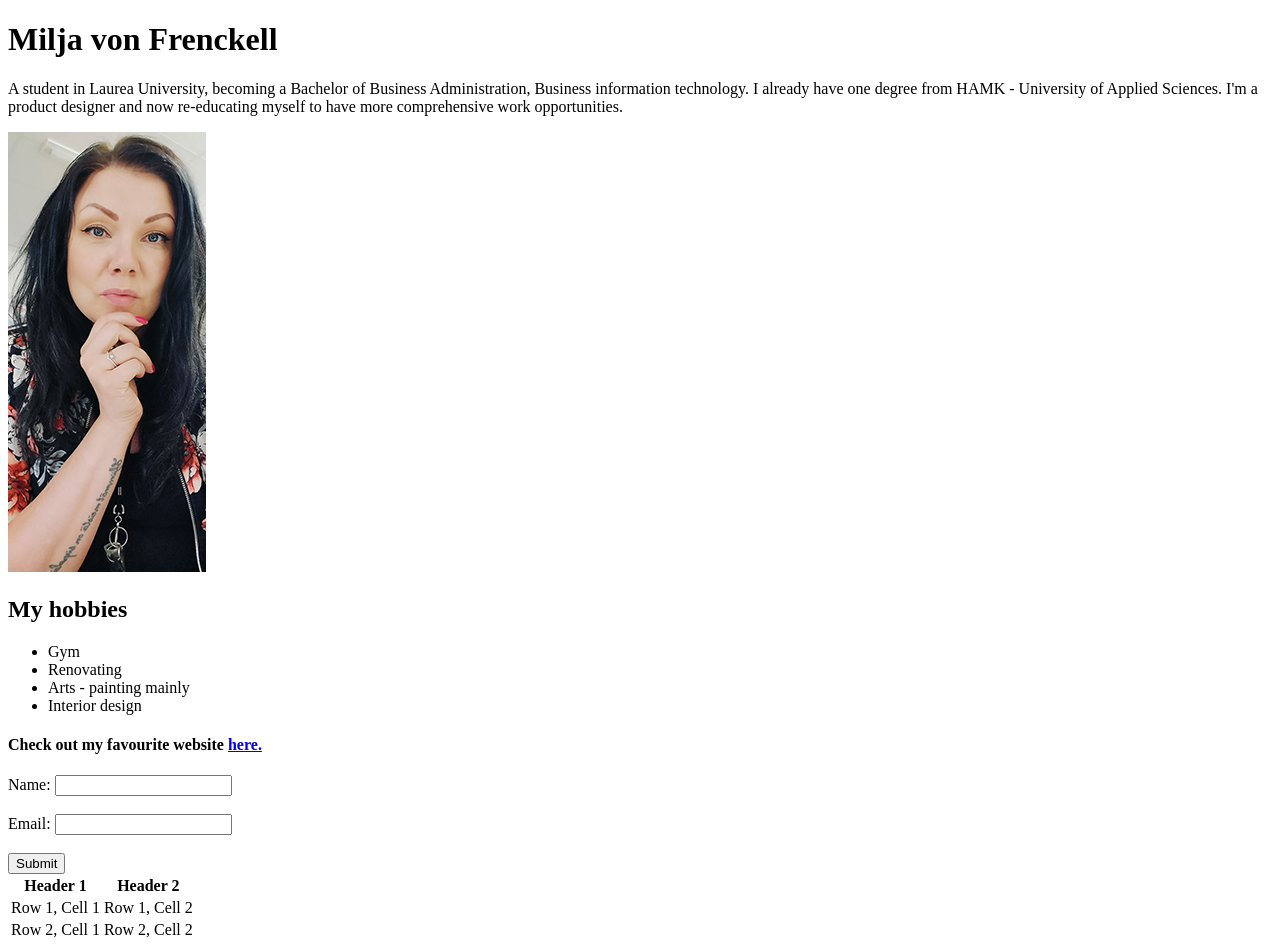
<file: WS01/index.html>
<!doctype html>
<html lang="en">
  <head>
    <meta charset="UTF-8" />
    <meta name="viewport" content="width=device-width, initial-scale=1.0" />
    <title>Miljan ensimmäinen HTML-sivu</title>
  </head>

  <body>
    <h1>Milja von Frenckell</h1>
    <p>
      A student in Laurea University, becoming a Bachelor of Business
      Administration, Business information technology. I already have one degree
      from HAMK - University of Applied Sciences. I'm a product designer and now
      re-educating myself to have more comprehensive work opportunities.
    </p>
    <img src="./images/Miljavf.jpeg" alt="Milja von Frenckell" />

    <h2>My hobbies</h2>
    <ul>
      <li>Gym</li>
      <li>Renovating</li>
      <li>Arts - painting mainly</li>
      <li>Interior design</li>
    </ul>

    <h4>
      Check out my favourite website
      <a href="https://fi.pinterest.com/">here.</a>
    </h4>

    <form>
      <label for="name">Name:</label>
      <input type="text" id="name" name="name" /><br /><br />
      <label for="email">Email:</label>
      <input type="email" id="email" name="email" /><br /><br />
      <input type="submit" value="Submit" />
    </form>

    <table>
      <tr>
        <th>Header 1</th>
        <th>Header 2</th>
      </tr>
      <tr>
        <td>Row 1, Cell 1</td>
        <td>Row 1, Cell 2</td>
      </tr>
      <tr>
        <td>Row 2, Cell 1</td>
        <td>Row 2, Cell 2</td>
      </tr>
    </table>
  </body>
</html>
</file>
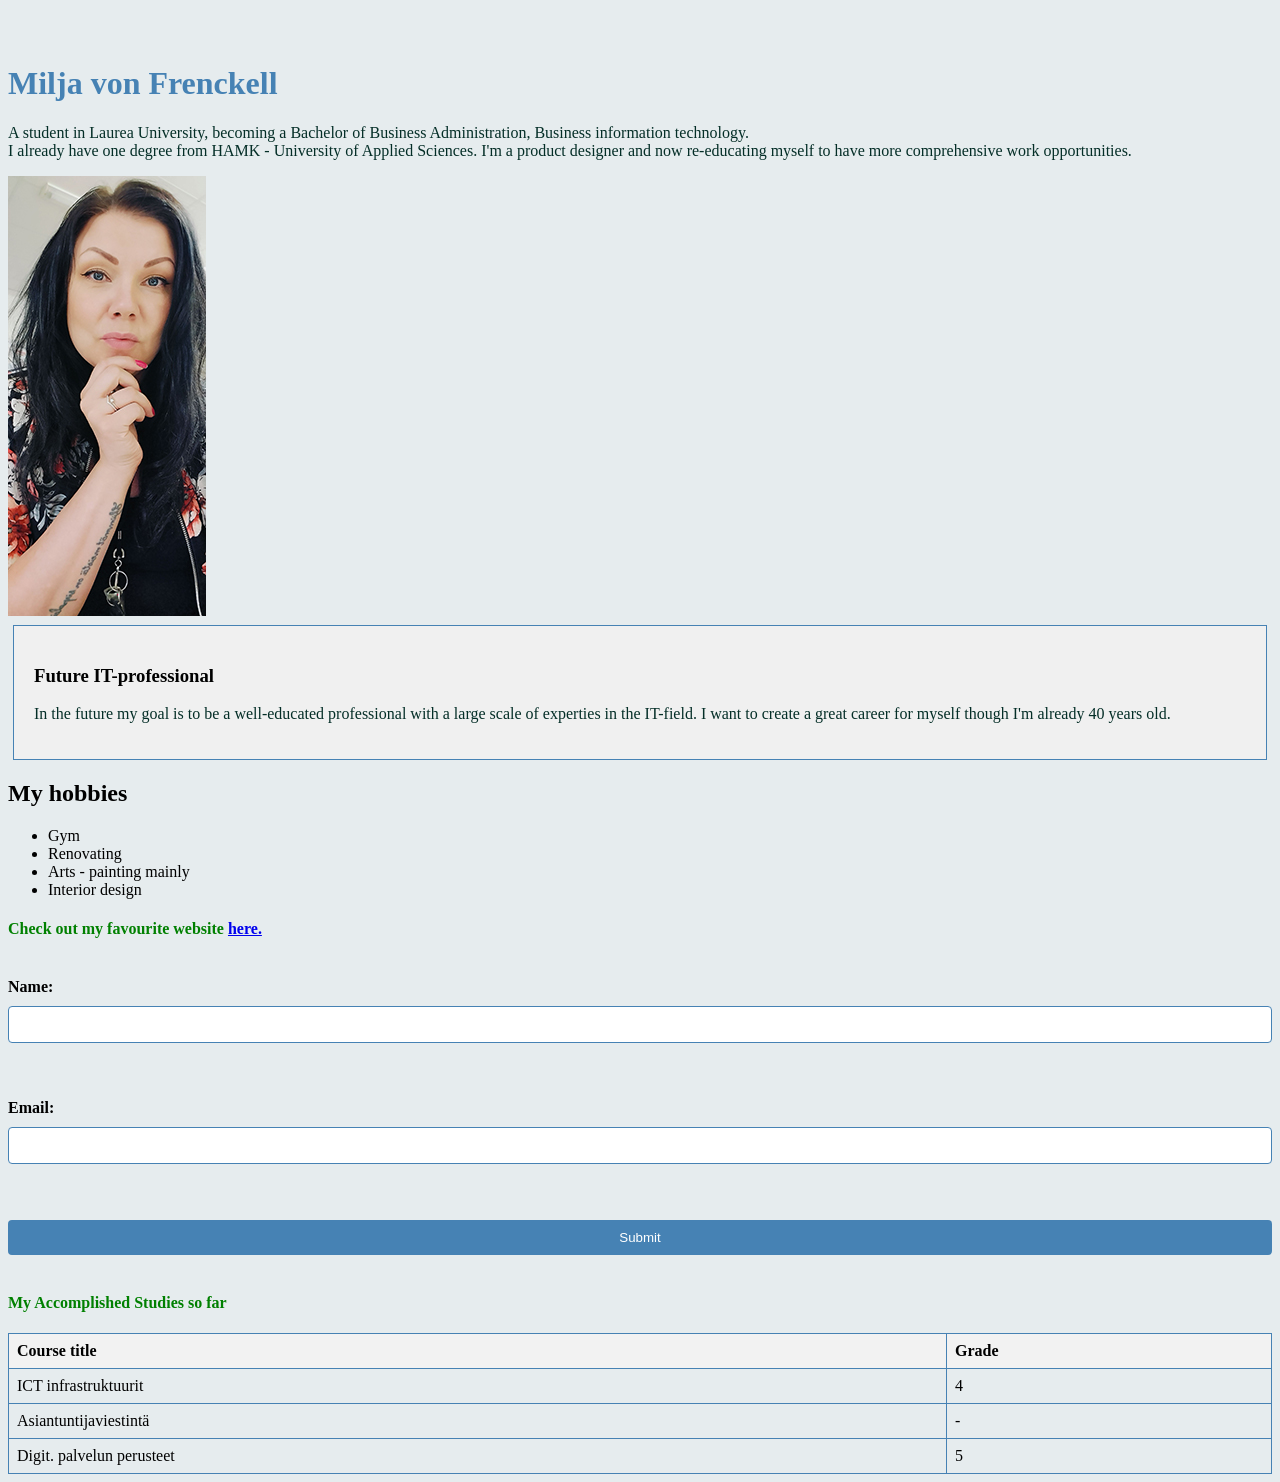
<file: WS02/index.html>
<!doctype html>
<html lang="en">
  <head>
    <style>
      h4 {
        color: green;
      }
    </style>

    <link rel="stylesheet" href="styles.css" />

    <meta charset="UTF-8" />
    <meta name="viewport" content="width=device-width, initial-scale=1.0" />
    <title>Miljan ensimmäinen HTML-sivu</title>
  </head>

  <body>
    <br>
    <br>
    <h1 style="color: steelblue">Milja von Frenckell</h1>
    <p>
      A student in Laurea University, becoming a Bachelor of Business
      Administration, Business information technology.<br> I already have one degree
      from HAMK - University of Applied Sciences. I'm a product designer and now
      re-educating myself to have more comprehensive work opportunities.
    </p>
    <img src="./images/Miljavf.jpeg" alt="Milja von Frenckell" />

    <div class="content-box">
      <h3>Future IT-professional</h3>
      <p>
        In the future my goal is to be a well-educated professional with a large
        scale of experties in the IT-field. I want to create a great career for
        myself though I'm already 40 years old.
      </p>
    </div>

    <h2>My hobbies</h2>
    <ul>
      <li>Gym</li>
      <li>Renovating</li>
      <li>Arts - painting mainly</li>
      <li>Interior design</li>
    </ul>

    <h4>
      Check out my favourite website
      <a href="https://fi.pinterest.com/">here.</a>
    </h4>

    <br />
    <! Rivinvaihto -->

    <form>
      <label for="name">Name:</label>
      <input type="text" id="name" name="name" /><br /><br />
      <label for="email">Email:</label>
      <input type="email" id="email" name="email" /><br /><br />
      <input type="submit" value="Submit" />
    </form>

    <br />
    <! Rivinvaihto -->

    <h4>My Accomplished Studies so far</h4>
    <table>
      <tr>
        <th>Course title</th>
        <th>Grade</th>
      </tr>
      <tr>
        <td>ICT infrastruktuurit</td>
        <td>4</td>
      </tr>
      <tr>
        <td>Asiantuntijaviestintä</td>
        <td>-</td>
      </tr>
      <tr>
        <td>Digit. palvelun perusteet</td>
        <td>5</td>
      </tr>
    </table>
  </body>
</html>
</file>
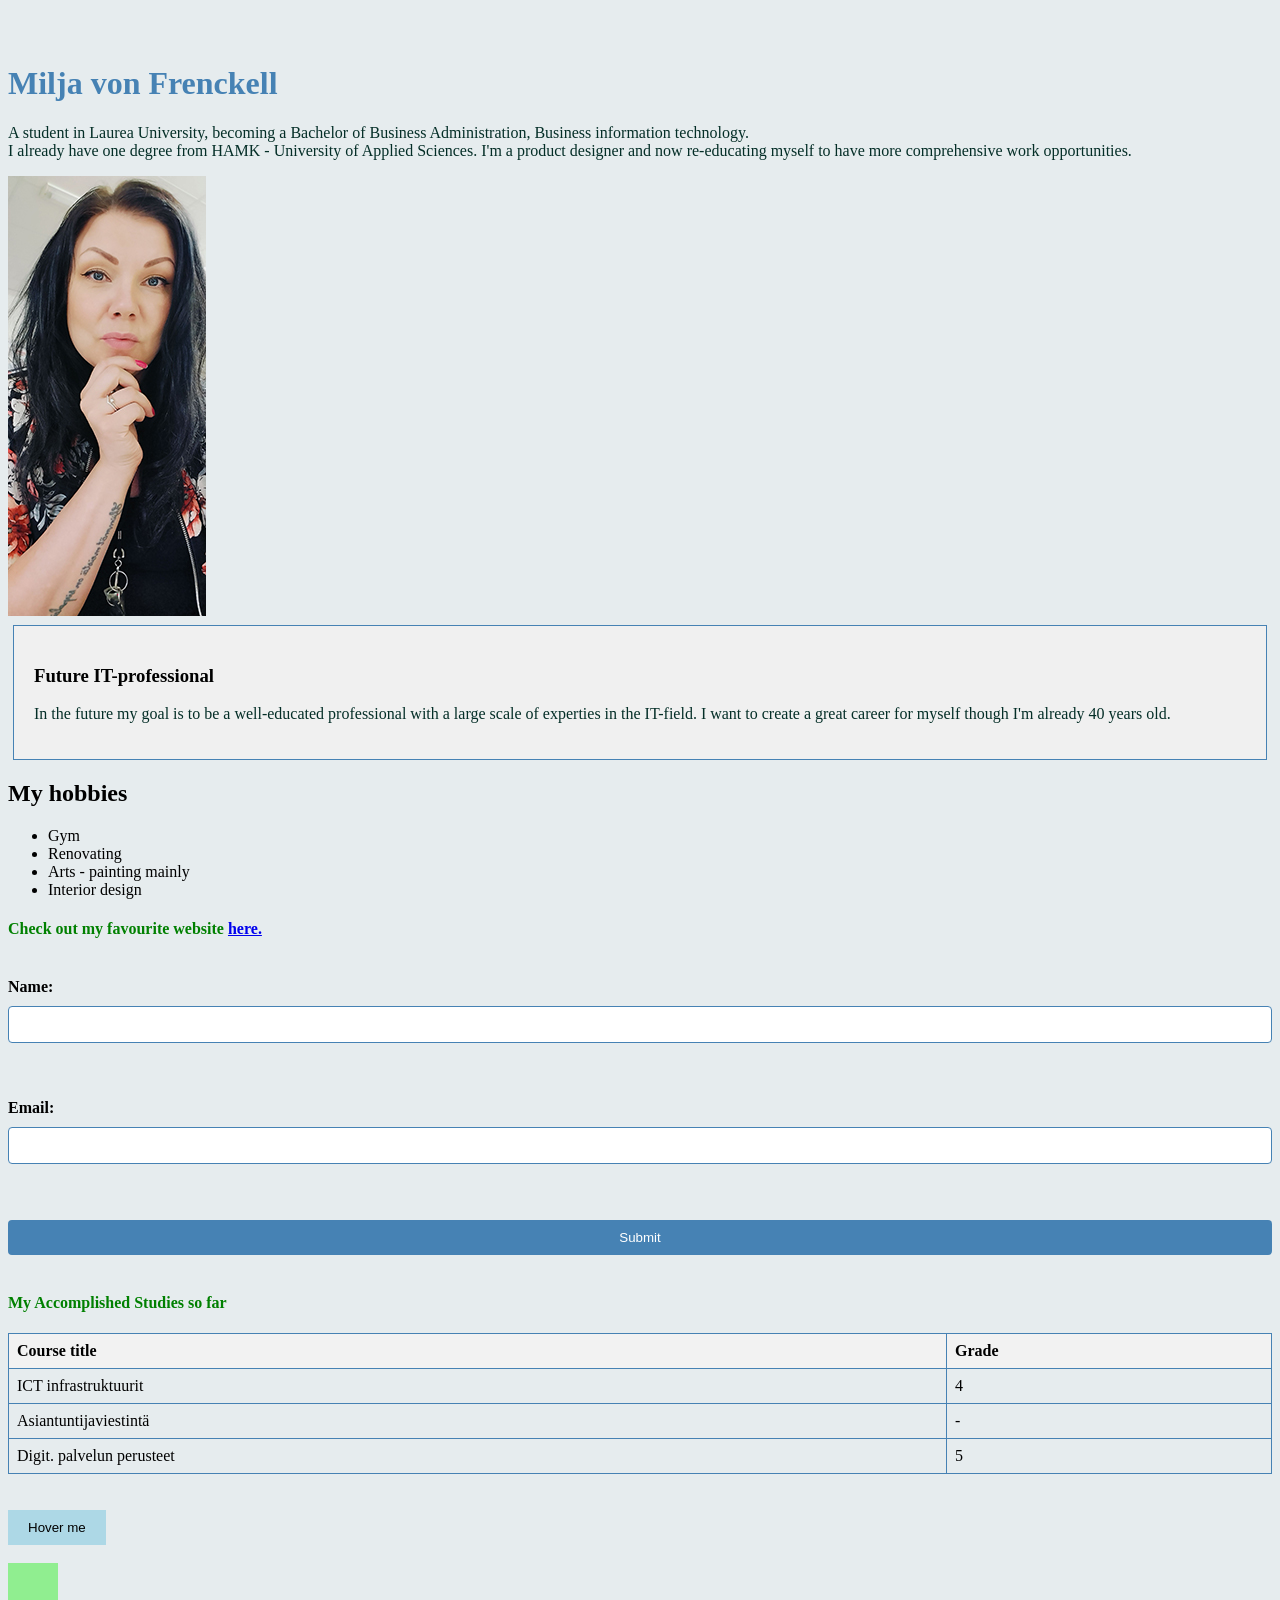
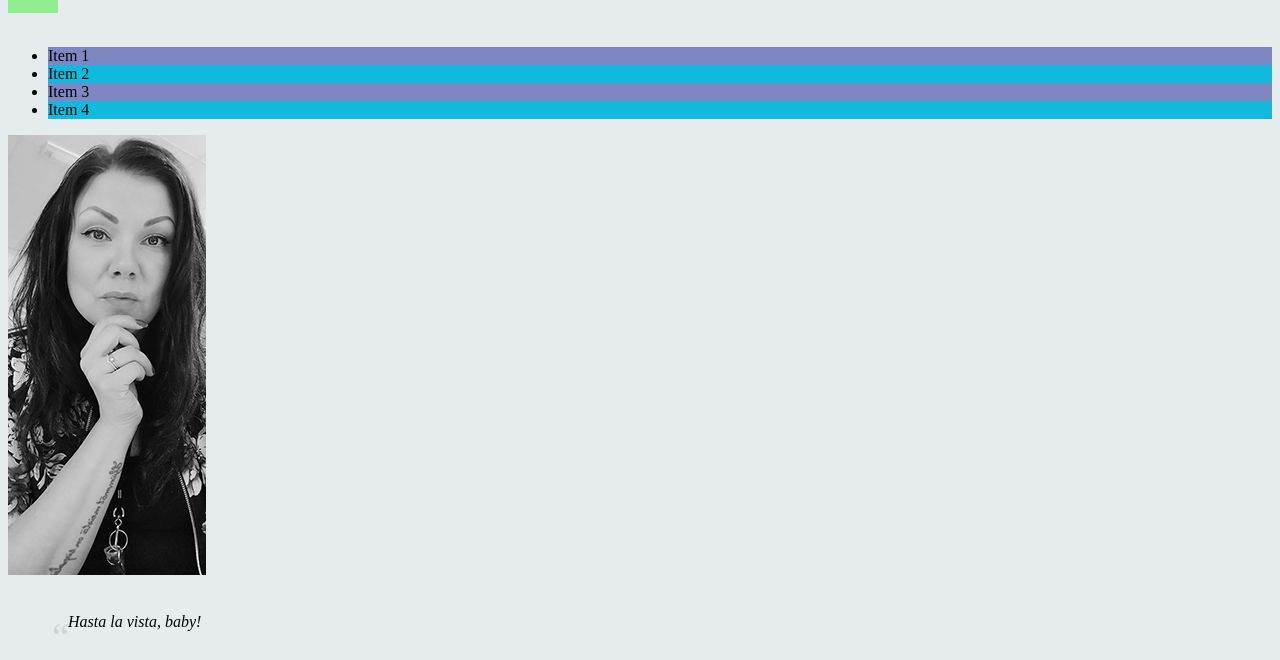
<file: WS03/index.html>
<!doctype html>
<html lang="en">
  <head>
    <style>
      h4 {
        color: green;
      }
    </style>

    <link rel="stylesheet" href="styles.css" />

    <meta charset="UTF-8" />
    <meta name="viewport" content="width=device-width, initial-scale=1.0" />
    <title>Miljan ensimmäinen HTML-sivu</title>
  </head>

  <body>
    <br />
    <br />
    <h1 style="color: steelblue">Milja von Frenckell</h1>
    <p>
      A student in Laurea University, becoming a Bachelor of Business
      Administration, Business information technology.<br />
      I already have one degree from HAMK - University of Applied Sciences. I'm
      a product designer and now re-educating myself to have more comprehensive
      work opportunities.
    </p>
    <img src="./images/Miljavf.jpeg" alt="Milja von Frenckell" />

    <div class="content-box">
      <h3>Future IT-professional</h3>
      <p>
        In the future my goal is to be a well-educated professional with a large
        scale of experties in the IT-field. I want to create a great career for
        myself though I'm already 40 years old.
      </p>
    </div>

    <h2>My hobbies</h2>
    <ul>
      <li>Gym</li>
      <li>Renovating</li>
      <li>Arts - painting mainly</li>
      <li>Interior design</li>
    </ul>

    <h4>
      Check out my favourite website
      <a href="https://fi.pinterest.com/">here.</a>
    </h4>

    <br />
    <! Rivinvaihto -->

    <form>
      <label for="name">Name:</label>
      <input type="text" id="name" name="name" /><br /><br />
      <label for="email">Email:</label>
      <input type="email" id="email" name="email" /><br /><br />
      <input type="submit" value="Submit" />
    </form>

    <br />
    <! Rivinvaihto -->

    <h4>My Accomplished Studies so far</h4>
    <table>
      <tr>
        <th>Course title</th>
        <th>Grade</th>
      </tr>
      <tr>
        <td>ICT infrastruktuurit</td>
        <td>4</td>
      </tr>
      <tr>
        <td>Asiantuntijaviestintä</td>
        <td>-</td>
      </tr>
      <tr>
        <td>Digit. palvelun perusteet</td>
        <td>5</td>
      </tr>
    </table>
    <br />
    <br />
    <button class="transition-button">Hover me</button>
    <br />
    <br />
    <div class="animation-box"></div>
    <br />
    <ul class="pseudo-list">
      <li>Item 1</li>
      <li>Item 2</li>
      <li>Item 3</li>
      <li>Item 4</li>
    </ul>

    <img
      src="./images/Miljavf.jpeg"
      alt="Grayscale Image"
      class="filter-image"
    />
    <br />
    <br />
    <blockquote class="quote">Hasta la vista, baby!</blockquote>
  </body>
</html>
</file>
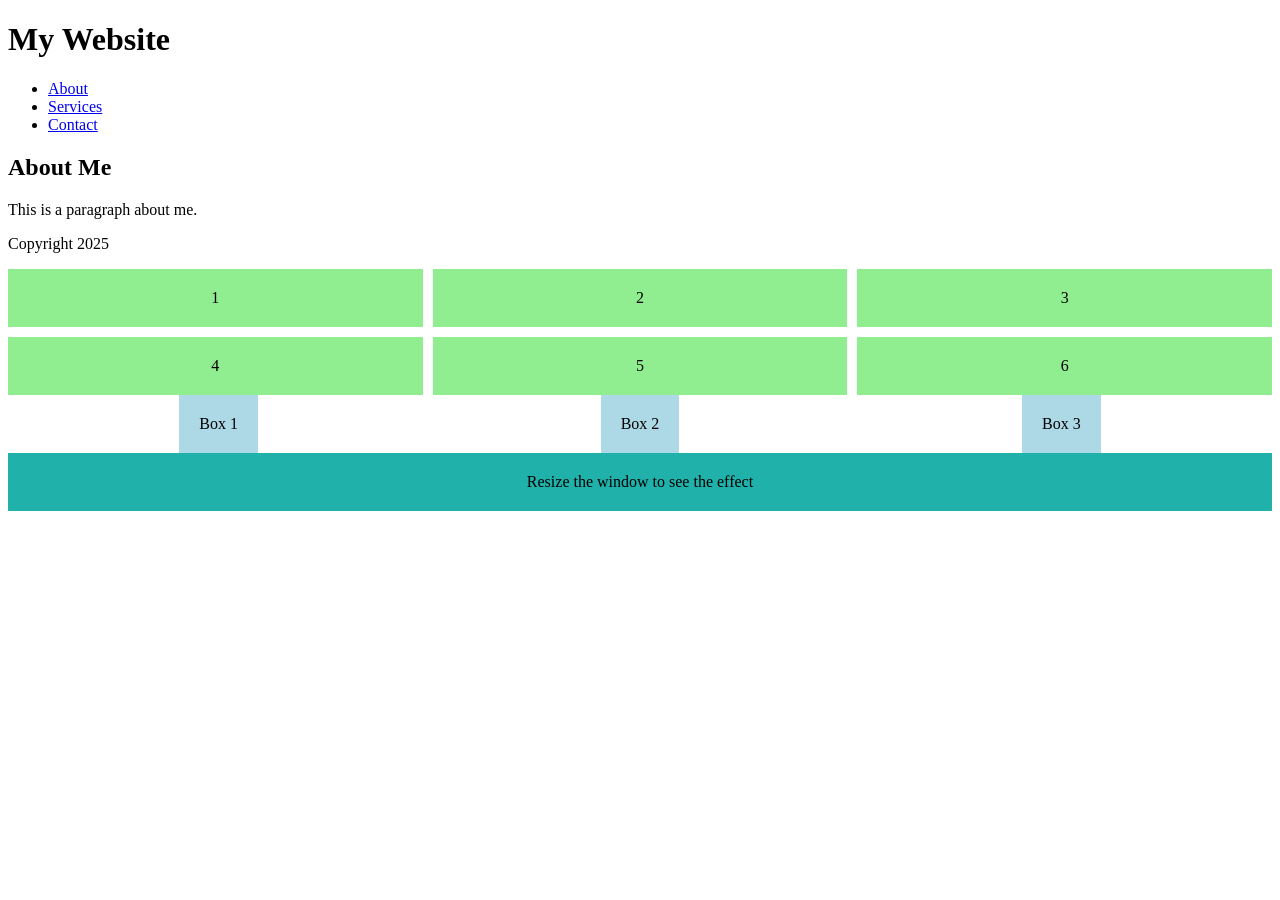
<file: WS04/index.html>
<!DOCTYPE html>
<html lang="en">
<head>
  <link rel="stylesheet" href="styles.css">
  <meta charset="UTF-8">
  <meta name="viewport" content="width=device-width, initial-scale=1.0">
  <title>Document</title>
</head>
<body>
  <header>
  <h1>My Website</h1>
  <nav>
    <ul>
      <li><a href="#about">About</a></li>
      <li><a href="#services">Services</a></li>
      <li><a href="#contact">Contact</a></li>
    </ul>
  </nav>
</header>

<main>
  <section id="about">
    <h2>About Me</h2>
    <p>This is a paragraph about me.</p>
  </section>
</main>

<footer>
  <p>Copyright 2025</p>
</footer>
<div class="grid-container">
  <div class="grid-item">1</div>
  <div class="grid-item">2</div>
  <div class="grid-item">3</div>
  <div class="grid-item">4</div>
  <div class="grid-item">5</div>
  <div class="grid-item">6</div>
</div>

<div class="flex-container">
  <div class="box">Box 1</div>
  <div class="box">Box 2</div>
  <div class="box">Box 3</div>
</div>
<div class="responsive-box">Resize the window to see the effect</div>

</body>
</html>
</file>
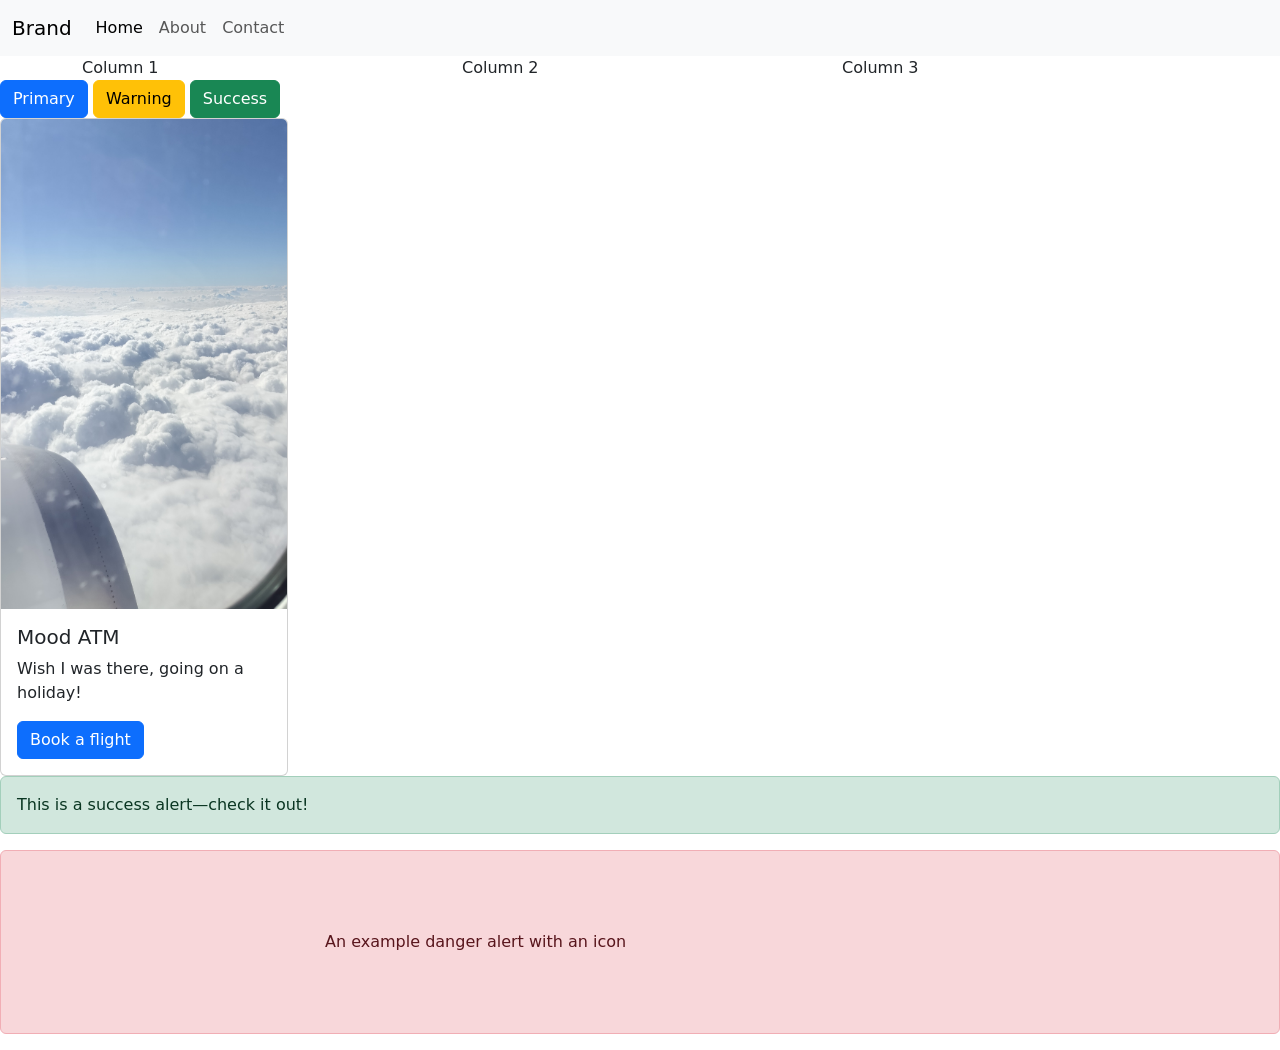
<file: WS06/index.html>
<!DOCTYPE html>
<html lang="en">
<head>
    <!-- Bootstrap CSS -->
<link href="https://cdn.jsdelivr.net/npm/bootstrap@5.3.0/dist/css/bootstrap.min.css" rel="stylesheet">

<!-- Bootstrap JavaScript (place before closing </body> tag) -->
<script src="https://cdn.jsdelivr.net/npm/bootstrap@5.3.0/dist/js/bootstrap.bundle.min.js"></script>
  <meta charset="UTF-8">
  <meta name="viewport" content="width=device-width, initial-scale=1.0">
  <title>Document</title>
</head>

<body>
<nav class="navbar navbar-expand-lg navbar-light bg-light">
  <div class="container-fluid">
    <a class="navbar-brand" href="#">Brand</a>
    <button class="navbar-toggler" type="button" data-bs-toggle="collapse" data-bs-target="#navbarNav" aria-controls="navbarNav" aria-expanded="false" aria-label="Toggle navigation">
      <span class="navbar-toggler-icon"></span>
    </button>
    <div class="collapse navbar-collapse" id="navbarNav">
      <ul class="navbar-nav me-auto mb-2 mb-lg-0">
        <li class="nav-item"><a class="nav-link active" aria-current="page" href="#">Home</a></li>
        <li class="nav-item"><a class="nav-link" href="#">About</a></li>
        <li class="nav-item"><a class="nav-link" href="#">Contact</a></li>
      </ul>
    </div>
  </div>
</nav>
<div class="container">
  <div class="row">
    <div class="col-md-4 col-12">Column 1</div>
    <div class="col-md-4 col-12">Column 2</div>
    <div class="col-md-4 col-12">Column 3</div>
  </div>
</div>
<button class="btn btn-primary">Primary</button>
<button type="button" class="btn btn-warning">Warning</button>
<button class="btn btn-success">Success</button>
<div class="card" style="width: 18rem;">
  <img src="pilvilinna.jpg" class="card-img-top" alt="Card Image">
  <div class="card-body">
    <h5 class="card-title">Mood ATM</h5>
    <p class="card-text">Wish I was there, going on a holiday!</p>
    <a href="#" class="btn btn-primary">Book a flight</a>
  </div>
</div>
<div class="alert alert-success" role="alert">
  This is a success alert—check it out!
</div>
<div class="alert alert-danger d-flex align-items-center" role="alert">
  <svg class="bi flex-shrink-0 me-2" role="img" aria-label="Danger:"><use xlink:href="#exclamation-triangle-fill"/></svg>
  <div>
    An example danger alert with an icon
  </div>
</div>
</body>
</html>
</file>
<file: WS02/styles.css>
p {
      color: rgb(4, 46, 39);
    }
    
    body {
      background-color: rgb(230, 236, 238);
    }
    
    h1 {
      font-size: 2em;
    }

    .content-box {
  padding: 20px;
  margin: 5px;
  background-color: #f0f0f0;
  border: 1px solid steelblue;
}

table {
      width: 100%;
      border-collapse: collapse;
    }
    
    th, td {
      border: 1px solid steelblue;
      padding: 8px;
      text-align: left;
    }
    
    th {
      background-color: #f2f2f2;
    }
    
    form {
      display: flex;
      flex-direction: column;
      gap: 10px;
    }
    
    label {
      font-weight: bold;
    }
    
    input[type="text"], input[type="email"] {
      padding: 10px;
      border: 1px solid steelblue;
      border-radius: 4px;
    }
    
    input[type="submit"] {
      background-color: steelblue;
      color: white;
      padding: 10px;
      border: none;
      border-radius: 4px;
      cursor: pointer;
    }
    
    input[type="submit"]:hover {
      background-color: #45a049;
    }
</file>
<file: WS03/styles.css>
p {
      color: rgb(4, 46, 39);
    }
    
    body {
      background-color: rgb(230, 236, 238);
    }
    
    h1 {
      font-size: 2em;
    }

    .content-box {
  padding: 20px;
  margin: 5px;
  background-color: #f0f0f0;
  border: 1px solid steelblue;
}

 .transition-button {
        background-color: lightblue;
        padding: 10px 20px;
        border: none;
        cursor: pointer;
        transition: background-color 0.3s ease;
      }
      
      .transition-button:hover {
        background-color: lightcoral;
      }

      .animation-box {
        width: 50px;
        height: 50px;
        background-color: lightgreen;
        position: relative;
        animation: move 2s infinite alternate;
      }
      
      @keyframes move {
        from {
          left: 0;
        }
        to {
          left: 100px;
        }
      }

      .pseudo-list li:nth-child(odd) {
        background-color: rgb(127, 135, 195);
      }
      
      .pseudo-list li:nth-child(even) {
        background-color: rgb(15, 186, 220);
      }

.filter-image {
        filter: grayscale(100%);
        transition: filter 0.3s ease;
      }
      
      .filter-image:hover {
        filter: grayscale(0%);
      }

      .quote {
        position: relative;
        padding-left: 20px;
        font-style: italic;
      }
      
      .quote::before {
        content: '“';
        font-size: 40px;
        position: absolute;
        left: 0;
        top: 0;
        color: lightgray;
      }

table {
      width: 100%;
      border-collapse: collapse;
    }
    
    th, td {
      border: 1px solid steelblue;
      padding: 8px;
      text-align: left;
    }
    
    th {
      background-color: #f2f2f2;
    }
    
    form {
      display: flex;
      flex-direction: column;
      gap: 10px;
    }
    
    label {
      font-weight: bold;
    }
    
    input[type="text"], input[type="email"] {
      padding: 10px;
      border: 1px solid steelblue;
      border-radius: 4px;
    }
    
    input[type="submit"] {
      background-color: steelblue;
      color: white;
      padding: 10px;
      border: none;
      border-radius: 4px;
      cursor: pointer;
    }
    
    input[type="submit"]:hover {
      background-color: #45a049;
    }
</file>
<file: WS04/styles.css>
.grid-container {
  display: grid;
  grid-template-columns: repeat(3, 1fr);
  grid-gap: 10px;
}

.grid-item {
  background-color: lightgreen;
  padding: 20px;
  text-align: center;
}

.flex-container {
  display: flex;
  justify-content: space-around;
  align-items: center;
}

.box {
  background-color: lightblue;
  padding: 20px;
  text-align: center;
}
.responsive-box {
  padding: 20px;
  text-align: center;
}

@media (max-width: 600px) {
  .responsive-box {
    background-color: lightcoral;
  }
}

@media (min-width: 601px) {
  .responsive-box {
    background-color: lightseagreen;
  }
}
</file>
